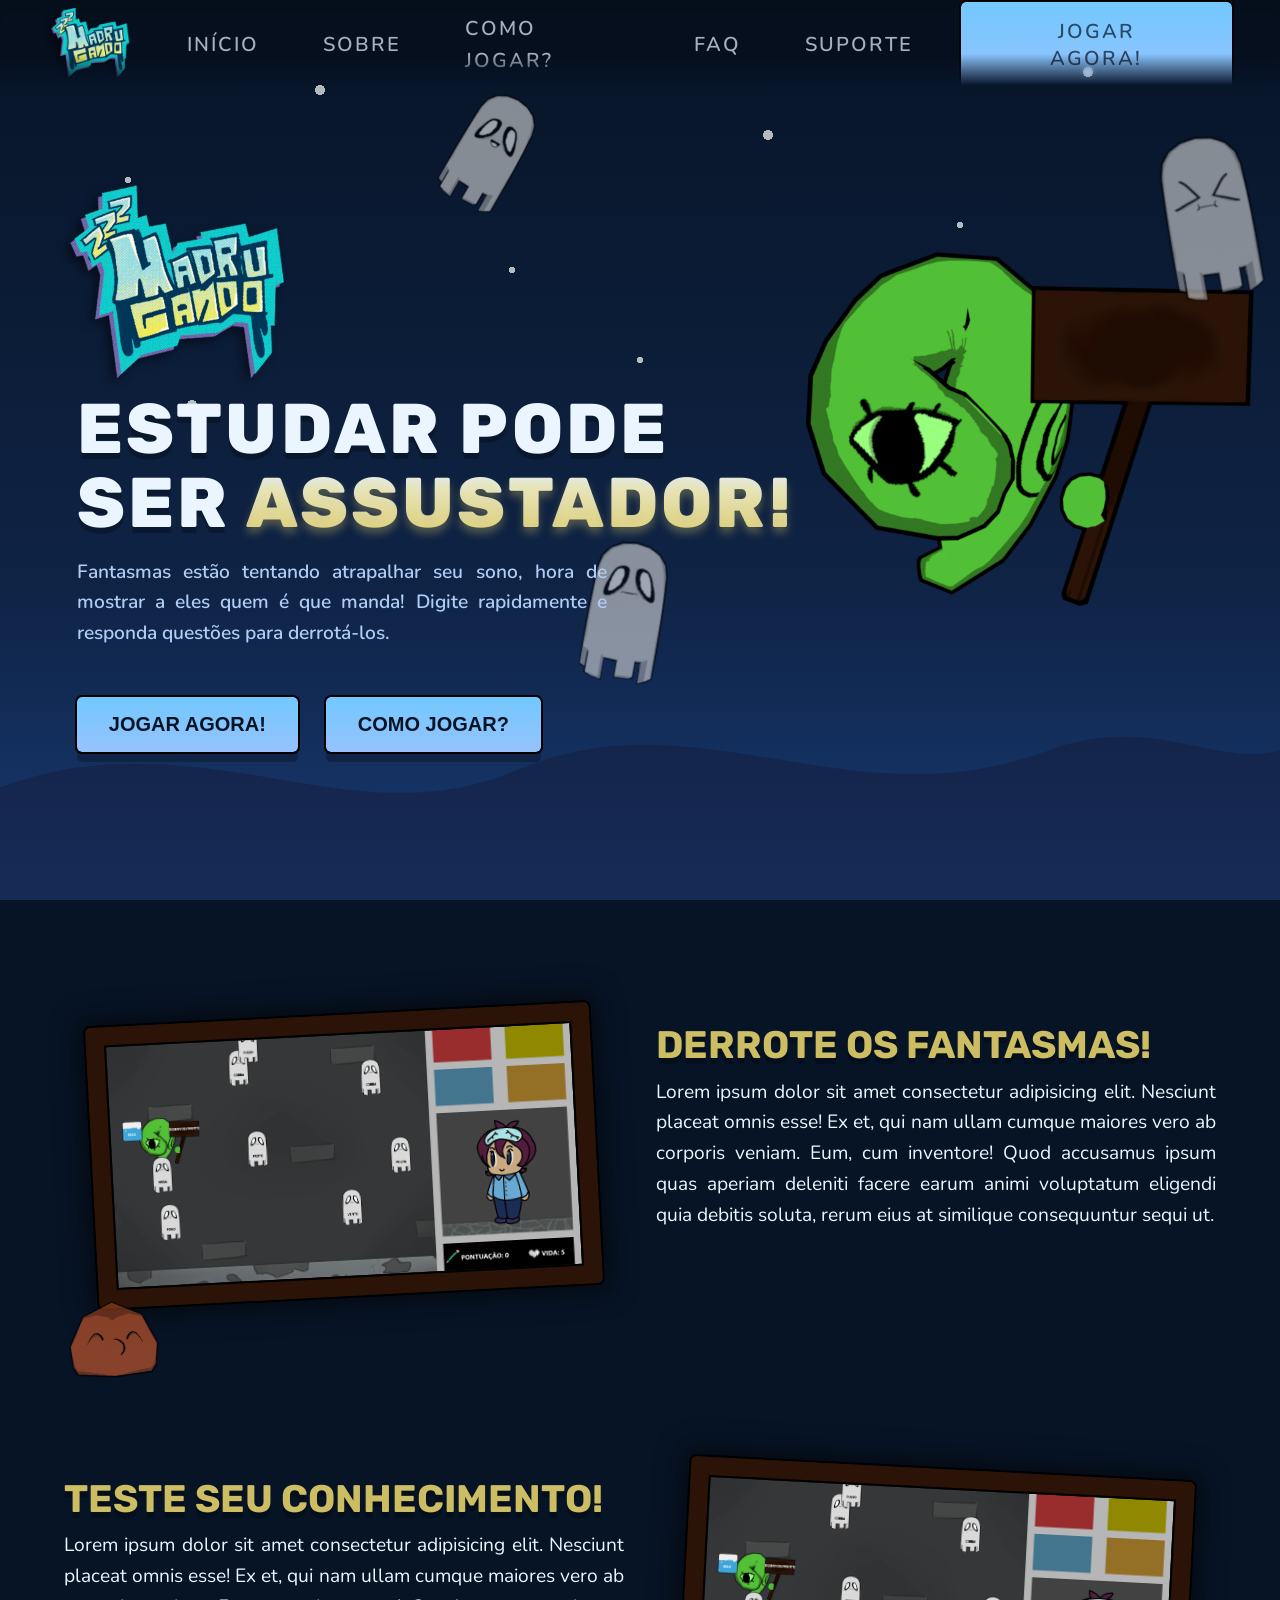
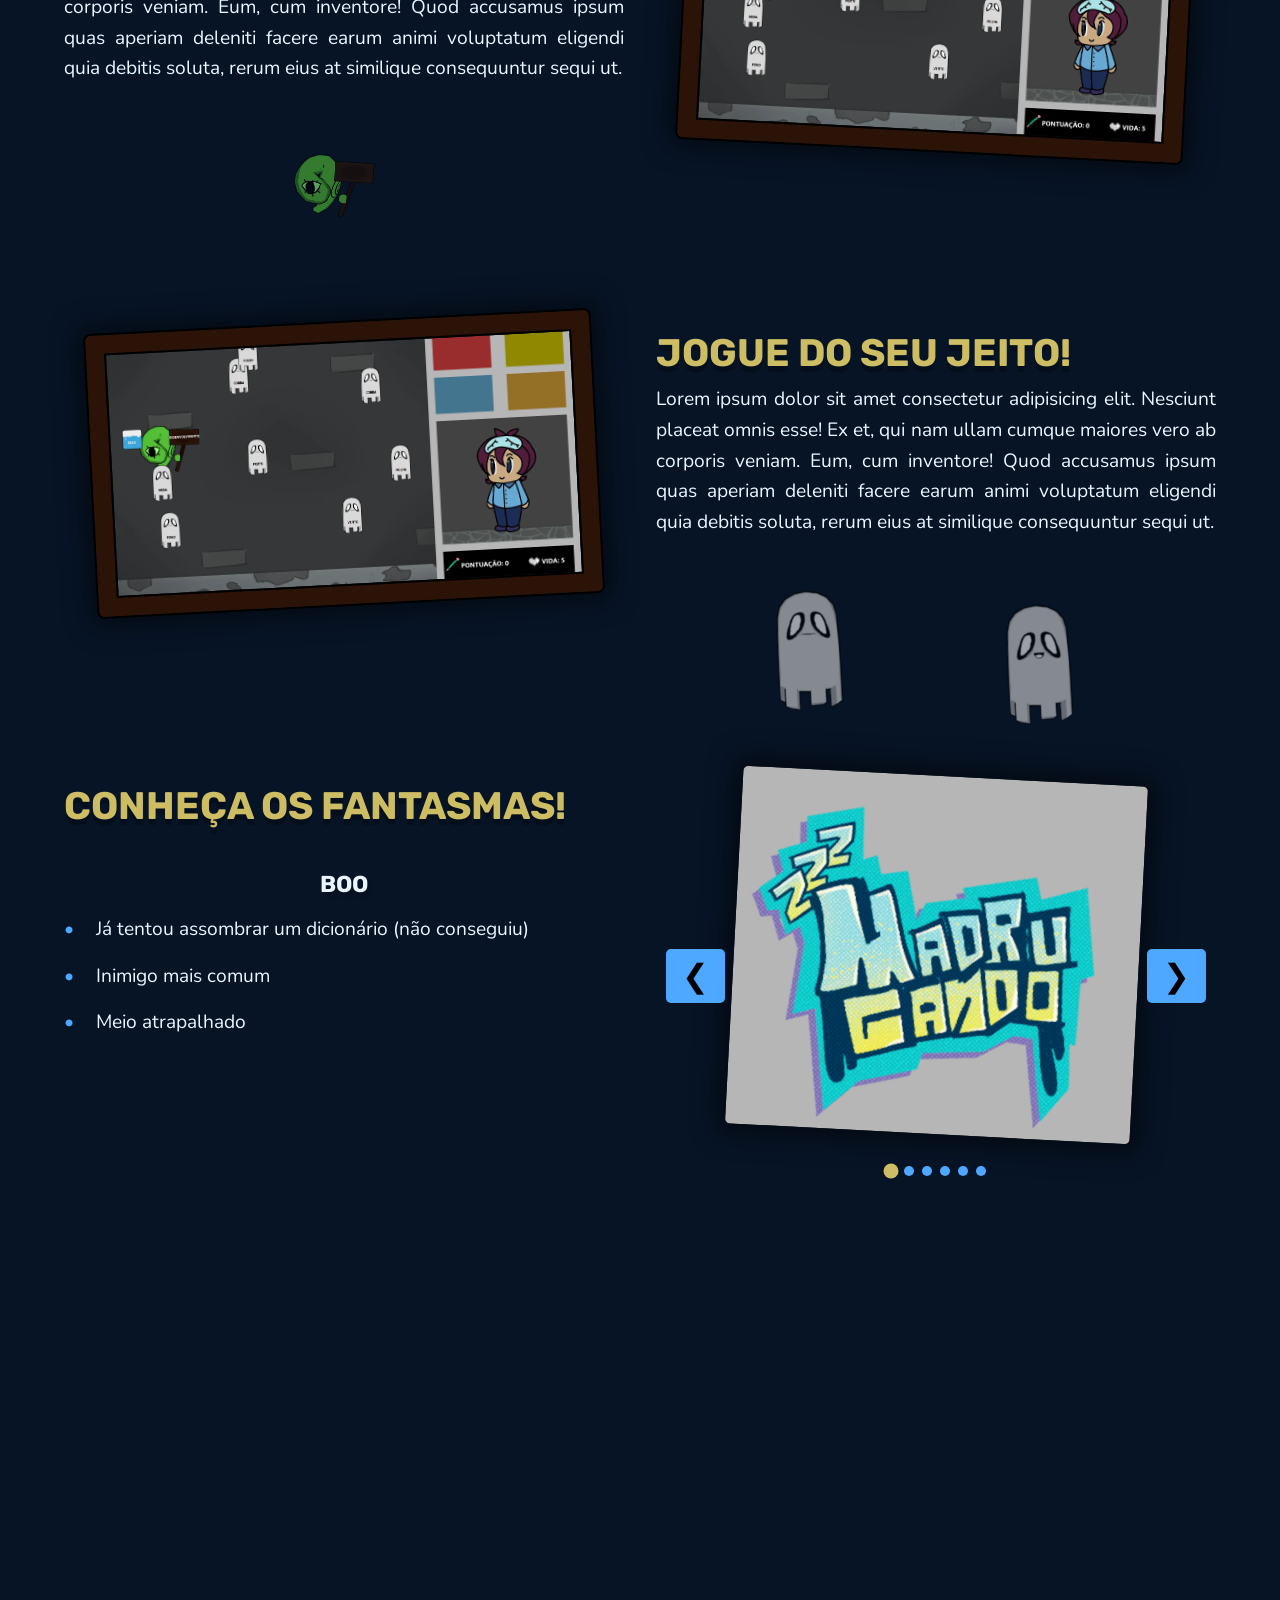
<file: index.html>
<!DOCTYPE html>
<html lang="pt_BR">
<head>
    <meta charset="UTF-8">
    <meta name="viewport" content="width=device-width, initial-scale=1.0">
    <meta name="author" content = "TeamMadrugueiros"> <!---->


    <meta property="og:title" content="Madrugando... | JOGUE AGORA!" /> <!---->
    <meta property="og:description" content="Jogue e aprenda enfrentando fantasmas!" /> <!---->
    <!--<meta property="og:image" content="https://ricardopcp.github.io/Portfolio-RicardoPCP/assets/logo.png" />
    <meta property="og:url" content="https://ricardopcp.github.io/Portfolio-RicardoPCP/" /> -->
    <meta property="og:type" content="website" />
    <meta property="og:locale" content="pt_BR" />
    <meta name ="description" content = "Madrugando: O jogo onde você aprende digitando!"> <!---->

    <link rel="preconnect" href="https://fonts.googleapis.com">
    <link rel="preconnect" href="https://fonts.gstatic.com" crossorigin>
    <link href="https://fonts.googleapis.com/css2?family=Baloo+2:wght@400..800&family=Crete+Round:ital@0;1&family=Inter:ital,opsz,wght@0,14..32,100..900;1,14..32,100..900&family=Nunito:ital,wght@0,200..1000;1,200..1000&family=Rubik:ital,wght@0,300..900;1,300..900&display=swap" rel="stylesheet">
    <link href="https://fonts.googleapis.com/css2?family=Baloo+2:wght@400..800&family=Crete+Round:ital@0;1&family=Inter:ital,opsz,wght@0,14..32,100..900;1,14..32,100..900&family=Nunito:ital,wght@0,200..1000;1,200..1000&family=Rubik:ital,wght@0,300..900;1,300..900&display=swap" rel="stylesheet">
    <link href="https://fonts.googleapis.com/css2?family=Baloo+2:wght@400..800&family=Crete+Round:ital@0;1&family=Inter:ital,opsz,wght@0,14..32,100..900;1,14..32,100..900&family=Nunito:ital,wght@0,200..1000;1,200..1000&display=swap" rel="stylesheet">


    <link rel="stylesheet" href="./styles/ladingpage/style.css">
    <!--<link rel="icon" href="favicon.ico" />-->
    <script src="./scripts/ladingpage/frontpage" defer></script>

    <title>MADRUGANDO...</title>
    
</head>
<body>

    <nav>
        <ul class="navbar-pc">
            <li><img src="./assets/landingpage/logo.png" alt="Logo Madrugando" class="nav-logo"></li>

            <li><a href="#">INÍCIO</a></li>
            <li><a href="#">SOBRE</a></li>
            <li><a href="#">COMO JOGAR?</a></li>
            <li><a href="#">FAQ</a></li>
            <li><a href="#">SUPORTE</a></li>
            <li><button class="btn-jogar"><a class="linkbtn" href="./pages/game.html">JOGAR AGORA!</a></button></li>
        </ul>
    </nav>


    <main>

    <header>

<section class="hero">

  <div class="stars"></div> 

    <div class="boo banner-carrossel">
        <ul>
            <li class="ativo"><img src="./assets/landingpage/verde.png" alt="a"></li>
            <li><img src="./assets/landingpage/vermelho.png" alt="a"></li>
            <li><img src="./assets/landingpage/laranja.png" alt="a"></li>
        </ul>
    </div>
  <div class="boo f1">
        <img src="./assets/landingpage//fant1.png">
  </div>
    <div class="boo f2">
        <img src="./assets/landingpage//fant2.png">
  </div>
    <div class="boo f3">
        <img src="./assets/landingpage//fant3.png">
  </div>

  <div class="banner">
    
    <div class="banner-conteudo">

        <img src="./assets/landingpage//logo.png" alt="Logo Madrugando" class="banner-logo">
      <h1 class="banner-titulo">ESTUDAR PODE SER <span class="destaque-amarelo">ASSUSTADOR!</span>
      </h1>

      <p class="banner-desc">Fantasmas estão tentando atrapalhar seu sono, hora de mostrar a eles quem é que manda! Digite rapidamente e responda questões para derrotá-los.</p>

      <button class="btn-jogar"><a href="./pages/game.html">JOGAR AGORA!</a></button>
      <button class="btn-jogar">COMO JOGAR?</button>

    </div>

  </div>
 
  <svg class="hill-near" viewBox="0 0 1280 120" preserveAspectRatio="none">
    <path d="M0,120 L0,60 C200,20 350,90 520,50 C700,10 850,80 1050,40 C1150,20 1220,50 1280,40 L1280,120 Z" fill="#161D3C"/>
  </svg>
  
</section>

    </header>

    <section class="corpo-main">

        <div>
            <div class="corpo-conteudoE">

            <div class="boo2 corpof1">
                <img src="./assets/landingpage//laranja.png">
            </div>

                <div class="corpo-img">
                    <img src="./assets/landingpage//gameplay.webp" alt="a">
                </div>

                <div class="corpo-texto">
                    <h2>DERROTE OS FANTASMAS!</h2>

                    <p>Lorem ipsum dolor sit amet consectetur adipisicing elit. Nesciunt placeat omnis esse! Ex et, qui nam ullam cumque maiores vero ab corporis veniam. Eum, cum inventore! Quod accusamus ipsum quas aperiam deleniti facere earum animi voluptatum eligendi quia debitis soluta, rerum eius at similique consequuntur sequi ut.</p>
                </div>
            </div>

            <div class="corpo-conteudoD">

            <div class="boo2 corpof2">
                <img src="./assets/landingpage//verde.png">
            </div>

                <div class="corpo-texto">
                    <h2>TESTE SEU CONHECIMENTO!</h2>
                    <p>Lorem ipsum dolor sit amet consectetur adipisicing elit. Nesciunt placeat omnis esse! Ex et, qui nam ullam cumque maiores vero ab corporis veniam. Eum, cum inventore! Quod accusamus ipsum quas aperiam deleniti facere earum animi voluptatum eligendi quia debitis soluta, rerum eius at similique consequuntur sequi ut.</p>
                </div>

                <div class="corpo-img">
                    <img src="./assets/landingpage//gameplay.webp" alt="a">
                </div>
            </div>

            <div class="corpo-conteudoE">

            <div class="boo2 corpof3">
                <img src="./assets/landingpage//fant1.png">
            </div>
            <div class="boo2 corpof4">
                <img src="./assets/landingpage//fant2.png">
            </div>

                <div class="corpo-img">
                    <img src="./assets/landingpage//gameplay.webp" alt="a">
                </div>

                <div class="corpo-texto">
                    <h2>JOGUE DO SEU JEITO!</h2>
                    <p>Lorem ipsum dolor sit amet consectetur adipisicing elit. Nesciunt placeat omnis esse! Ex et, qui nam ullam cumque maiores vero ab corporis veniam. Eum, cum inventore! Quod accusamus ipsum quas aperiam deleniti facere earum animi voluptatum eligendi quia debitis soluta, rerum eius at similique consequuntur sequi ut.</p>
                </div>
            </div>

            <div class="corpo-conteudoD">
                <div class="corpo-texto fantasmas">
                    <h2>CONHEÇA OS FANTASMAS!</h2>
                    <h3 class="nomeFant"></h3>
                    <ul class="textoFant"></ul>
                </div>

                <div class="corpo-img">

            <div class="carrossel-fantasmas">
                <button class="seta antes">❮</button>

            <ul class="fant-carrossel">

            <li class="ativo" data-nome="BOO" data-texto="Já tentou assombrar um dicionário (não conseguiu)|Inimigo mais comum|Meio atrapalhado"><img src="./assets/landingpage//logo.png" alt="a"></li>

            <li data-nome="BOCÓ" data-texto="Uma vez ficou com tanta raiva que explodiu|Líder da galera|Era um professor de matemática"><img src="./assets/landingpage//vermelho.png" alt="a"></li>

            <li data-nome="BIG" data-texto="Curte novela mexicana|Mais velho do grupo|Adora contar histórias"><img src="./assets/landingpage//amarelo.png" alt="a"></li>

            <li data-nome="BLU" data-texto="Chorou muito quando pisou numa formiga|Gosta de olhar a natureza|É vegano"><img src="./assets/landingpage//azul.png" alt="a"></li>

            <li data-nome="BOB" data-texto="Viajou o mundo (no Minecraft)|Mais novo do grupo|Pensou uma vez, não recomenda"><img src="./assets/landingpage//laranja.png" alt="a"></li>

            <li data-nome="SCROMBLUS" data-texto="Só apareceu no grupo|Não fala muito|????"><img src="./assets/landingpage//verde.png" alt="a"></li>
            </ul>

                <button class="seta depois">❯</button>

            <div class="bolinhas"></div>
            </div>
                </div>

            </div>
        </div>

    </section>

    <section class="banner-baixo">
        <img class="logo" src="./assets/landingpage/logo.png" alt="Logo Madrugando" class="banner-logo">
        <div class="banner">
        </div>

    <footer>
        <div class="footer-div">
            <div class="footer-projeto">
                <h3>MADRUGANDO</h3>
                <p>Este é um projeto acadêmico desenvolvido por estudantes da Unijorge como projeto de conclusão de curso.</p>
                <p>© 2026 Madrugando... v1.0. Todos os direitos reservados.</p>
            </div>

            <div class="footer-contato">
            <h3>CONTATO</h3>
            <p>Se estiver interessado em nos contatar, CLIQUE AQUI.</p>
            </div>
        
            <div class="footer-classificacao">
            <h3 class="indicacao">10</h3>
            <p>Recomendado para públicos acima de 10 anos!</p>
            </div>

        </div>
    </footer>

    </section>

    </main>
    
</body>
</html>
</file>
<file: styles/ladingpage/style.css>
@import url('./main.css');



*{
    margin: 0;
    padding: 0;
    scroll-behavior: smooth;
    box-sizing: border-box;
    /*border: solid 1px red;*/
}

:root{
  /* banner */
  --bg:#071426;
  --bg2:#0F2345;
  --cards:#173A73;

  /* textos */
  --text-comum:#EAF5FF;
  --text-secundario:#AFCDF4;
  --text-destaque: #4EA8FF;

  /* btns */
  --btns:#72C8FF;
  --btns-grad: #96c2fc;
  --btn-lamp: #fde673ce;
  --btn-luz: #fde67348;

  /* EXTRA */
  --janela: #2B1407;
}

body{
    background-color: var(--bg);
    color: var(--text-comum);
    line-height:1.6;
    width: 100%;
    min-height: 100dvh;
    overflow-y: scroll;
    overflow-x: hidden;
    display: grid;
    font-family: 'Inter', sans-serif;


    grid-template-rows: auto 1fr auto;
    grid-template-areas: 
    "nav nav nav"
    "main main main"
    "footer footer footer";
}

nav{
    grid-area: nav;
}
main{
    grid-area: main;
}
footer{
    grid-area: footer;
    display: flex;
    overflow-x: hidden;
    flex-wrap: nowrap;
    text-align: center;
    justify-content: center;
    padding: 0 1rem 0.25rem 1rem;

    svg{
        color: currentColor;
        vertical-align: middle;
        display: inline-block;
    }
}

h1{
    font-family: 'Rubik', serif;
    font-size: clamp(40px, 5.5vw, 72px);
    text-align: center;
    line-height: 1.05;
    font-weight: 800;
    letter-spacing: 0.2rem;
    color: var(--texto-comum);
    text-shadow: 0 6px 0 rgba(0,0,0,0.25);
}

h2{    
    font-family: 'Rubik', serif;
    font-size: clamp(1.8rem, 3vw, 3.75rem);
    text-shadow: 0 6px 0 rgba(0,0,0,0.25);
    color: var(--btn-lamp);
}

h3{
    font-family: 'Rubik', serif;
    font-size: clamp(1rem, 1.8vw, 1.5rem);
    text-align: center;
    text-shadow: 5px 4px 4px rgba(0, 0, 0, 0.15);
}

p, ul, li{
    font-family: 'Nunito', sans-serif;
    font-size: clamp(0.9rem, 1.5vw, 1.25rem);
}
a{
    text-decoration: none;
}

footer{
    font-size: clamp(0.25rem, 1vw, 0.5rem);
    font-weight: 200;
    color: var(--texto-comum);
    font-style: italic;
}

nav ul, nav li, nav li a{
    font-family: 'Nunito', sans-serif;
    font-size: clamp(1.25rem, 2vw, 0.75rem);
    text-decoration: none;
    letter-spacing: 2px;
    color: var(--texto-comum);
    font-weight: 600;
}

/* BOTÕES */
button {
    background: transparent;
    cursor: pointer;
    outline: none;
    border: none;
}

.btn-jogar{
    color: var(--bg);
    font-weight: 700; 
    font-size: 20px;
    background: linear-gradient(180deg, var(--btns) 0%, var(--btns-grad) 100%);
    padding: 1rem 2rem; 
    border-radius: 5px;
    outline: 2px solid rgb(0, 0, 0);
    box-shadow: 0 10px 0 var(--bg2);

    transition: transform .15s ease, box-shadow .15s ease;
}

.btn-jogar:hover:not(nav .btn-jogar){ 
    transform:translateY(-3px); 
    box-shadow: 0 13px 0 var(--btn-lamp), 0 22px 34px var(--btn-luz); 
    color: var(--btn-lamp);
    text-shadow: 0 0 10px var(--btn-luz);
}

.btn-jogar:active{ 
    transform:translateY(3px); 
    box-shadow: 0 6px 0 var(--btn-lamp), 0 10px 20px var(--btn-luz); 
}

/* SCROLL */

::-webkit-scrollbar {
  width: 10px;
}
::-webkit-scrollbar-track {
  background: transparent;
}
::-webkit-scrollbar-thumb {
  background: var(--text-destaque);
}
::-webkit-scrollbar-thumb:hover {
  background: var(--text-secundario);
}
</file>
